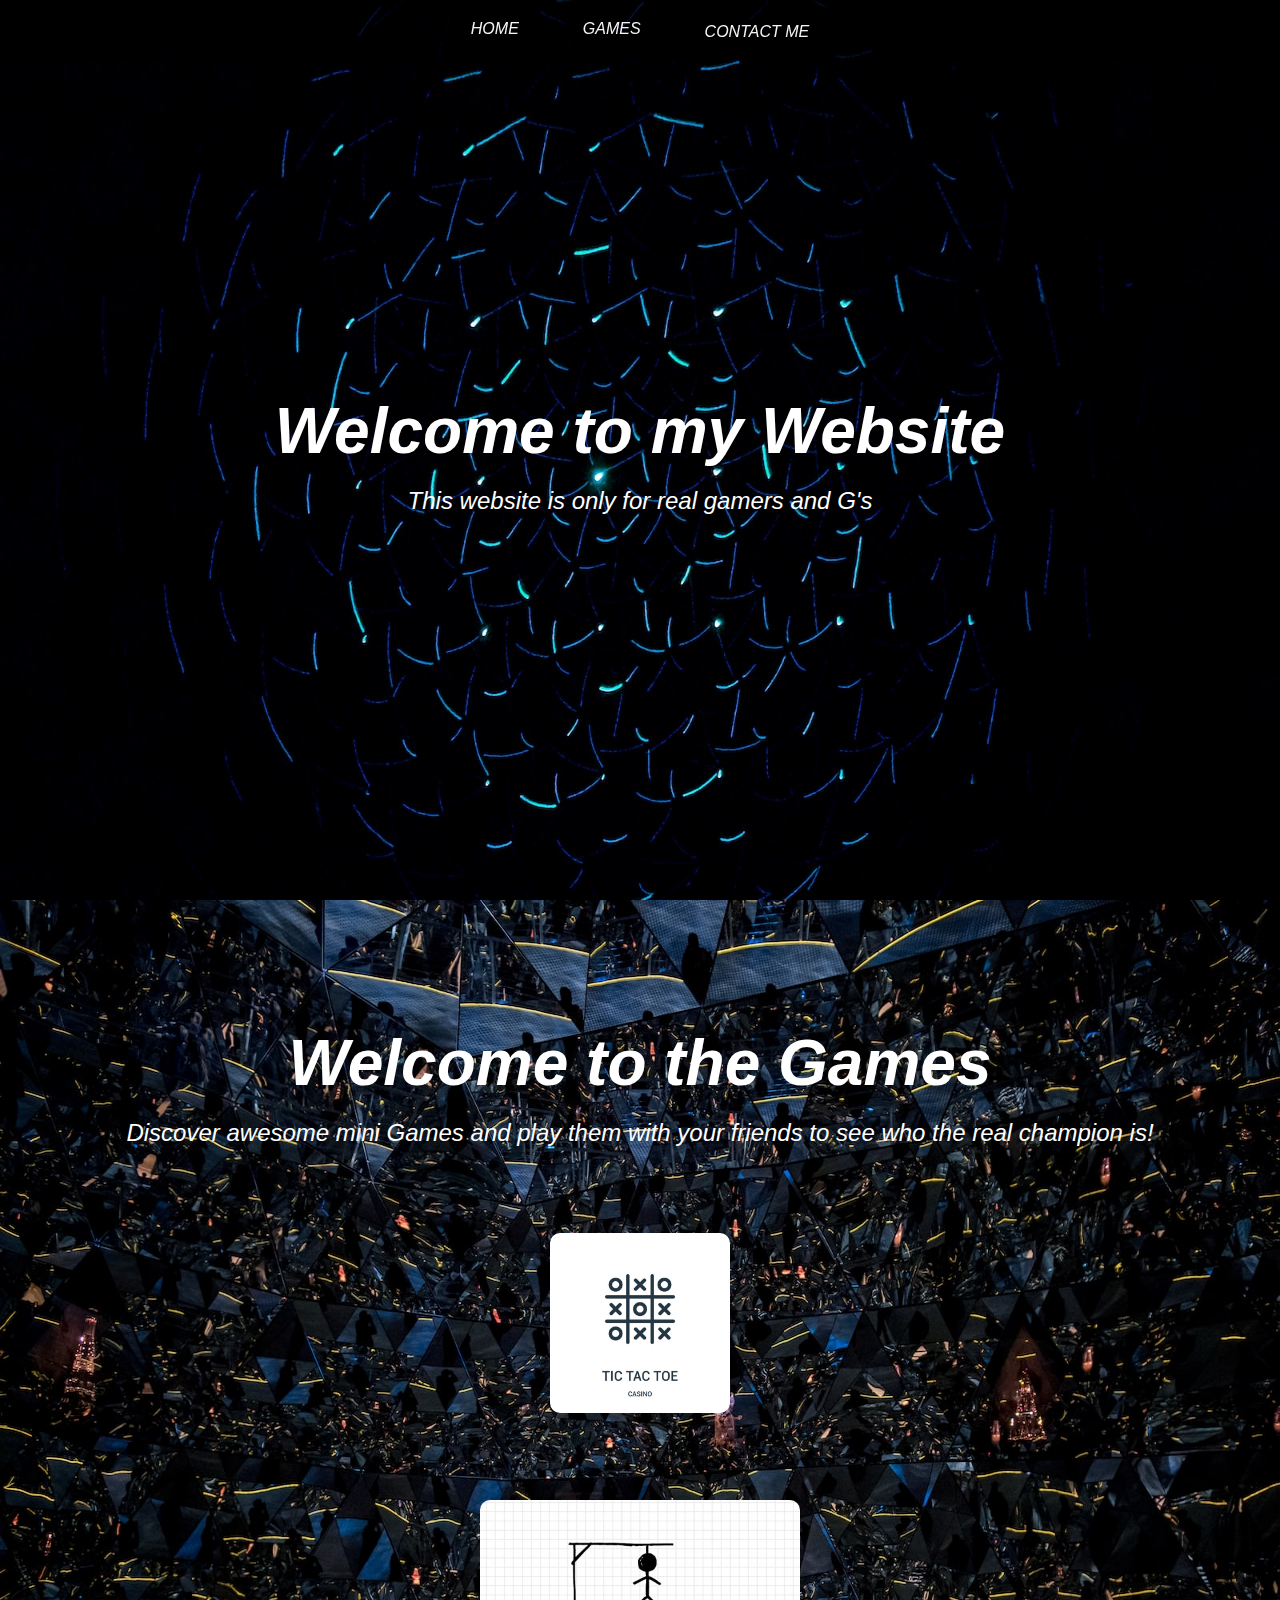
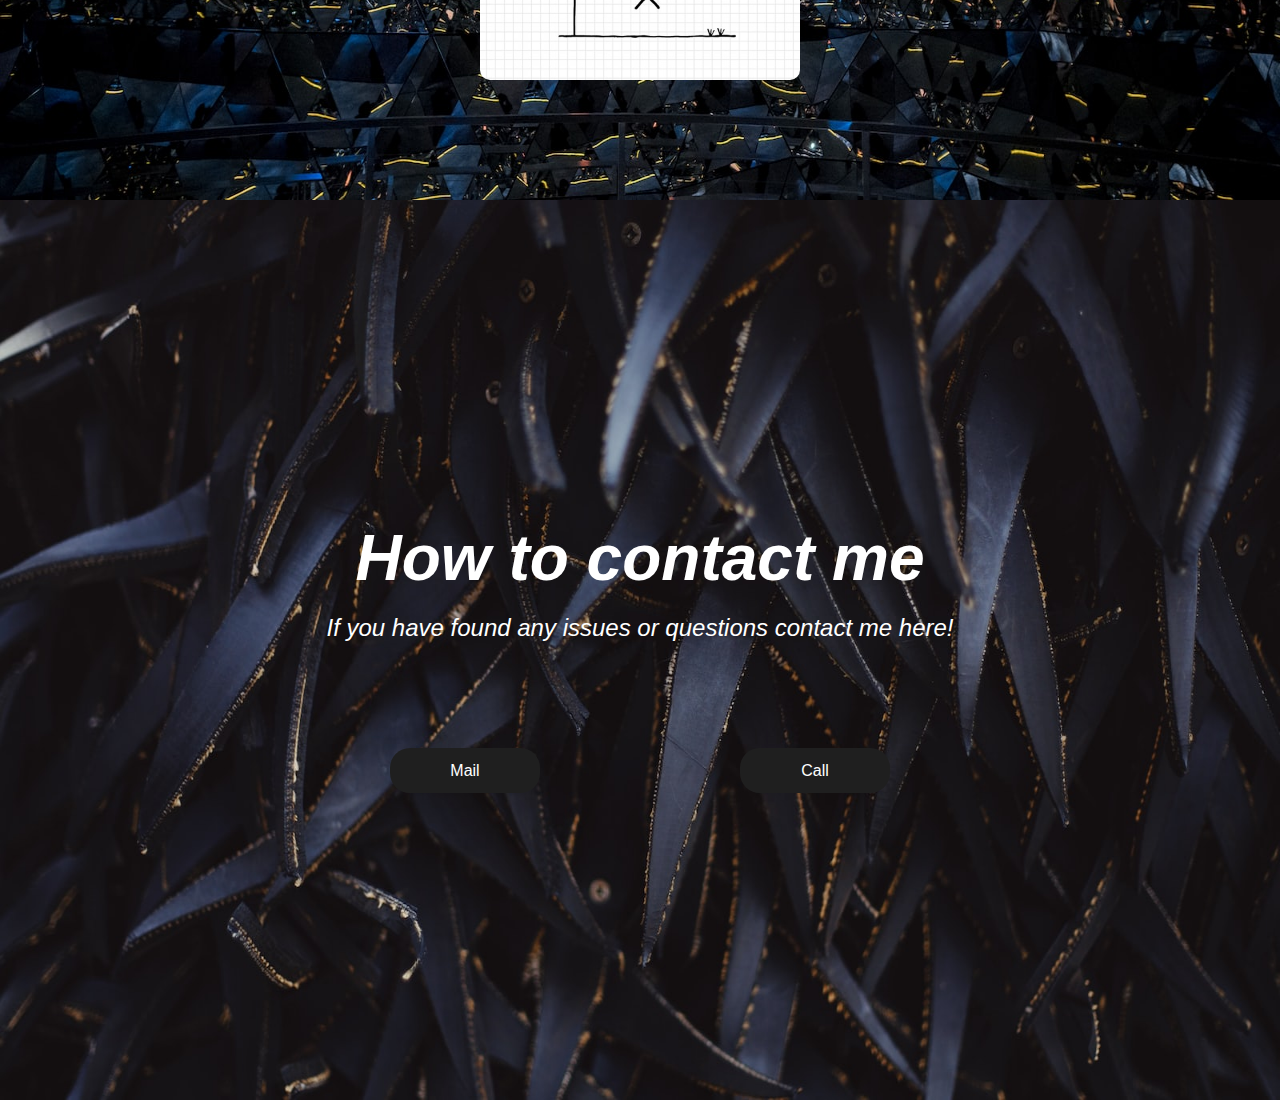
<file: index.html>
<!DOCTYPE html>
<html>
    <head>
        <title>Website | Moritz Witte</title>
        <link rel="stylesheet" href="main.css">
        <meta charset="UTF-8">
        <meta name="viewport" content="width=device-width". initial-scale="1.0">
        <body>
            <div class="container">
                <nav class="navbar">
                    <ul>
                        <li> <a href="#home" >Home</a></li>
                        <li> <a href="#Games">Games<a></li>
                        <li> <a href="#Contact-me">Contact me</a></li>  
                    </ul>    
                </nav>
                <section class="section" id="home">
                    <img src="images/photo-1510906594845-bc082582c8cc.jpg" class="sectionImage">
                    <h1>Welcome to my Website</h1>
                    <p>This website is only for real gamers and G's</p>
                </section>
                <section class="section" id="Games">
                    <img src="images/photo-1526470702024-9213b24690c3.jpg" class="sectionImage">
                    <h1>Welcome to the Games</h1>
                    <p>Discover awesome mini Games and play them with your friends to see who the real champion is!</p>
                    <div style="display: flex; margin-top: 80px;">
                        <a href="TicTacToe/tic-tac-toe.html">
                        <img src="tictactoe.jpg" alt="" style="height: 180px; border-radius: 10px;">
                        </a>
                    </div>
                    <div style="display: flex; margin-top: 80px;">
                        <a href="hangman/hangman.html">
                        <img src="hangman.jpg" alt="" style="height: 180px; border-radius: 10px;">
                        </a>
                    </div>
                </section>
                <section class="section" id="Contact-me">
                    <img src="images/photo-1529532402930-4c257b112a1d.jpg" class="sectionImage">
                    <h1>How to contact me</h1>
                    <p>If you have found any issues or questions contact me here!</p>
                    <div class="buttons">
                    
                        <a class="Mail-link" href="mailto:Moritz.witte@alpha-lab.net" >
                            <div class="mail-button">
                                Mail
                            </div>
                        </a>
                  
                        <a class="call-link" href="tel:+41 76 344 56 45">
                            <div class="call-button">
                                Call
                            </div>
                        </a>
                    
                </div>
                    
            </div>
        </body>
    </head>
</html>
</file>
<file: main.css>
*
{
    padding: 0;
    margin: 0;
}

html {
    scroll-behavior: smooth;
}

a {
    text-decoration: none;
    color: white
}

body::-webkit-scrollbar{
    display: none;
  }

body {
    font-family: 'Roboto Mono', monospace;
    font-style: italic;
    background: #333;
    color: white;
    font-family: sans-serif;
    line-height: 1.6;
    height: 100vh;
}

.container {
    width: 100%;
    height: 100%;
}

.navbar {
    position: fixed;
    top: 0;
    z-index: 1;
    display: flex;
    width: 100%;
    height: 60px;
    background: rgba(0, 0, 0, 0.7)
}

.navbar ul {
    display: flex;
    list-style: none;
    width: 100%;
    justify-content: center;
}

.navbar ul li {
    margin: 0 1rem;
    padding: 1rem;
}

.navbar ul li a {
    text-decoration: none;
    text-transform: uppercase;
    color: #f4f4f4;
}

.section {
    text-align: center;
    position: relative;
}

.sectionContent {
    position: absolute; 
    top: 0; 
    margin-top: 10%;
}


section {
    display: flex;
    flex-direction: column;
    align-items: center;
    justify-content: center;
    text-align: center;
    width: 100%;
    height: 100vh;
    text-decoration: none;
}

section h1 {
    font-size: 4rem;

}

section p {
    font-size: 1.5rem;
    color: white;
}



/* Section images */

.sectionImage {
    z-index: -1;
    position: absolute;
    width: 100%;
    height: 100%;
}


li a::after {
    content: '';
    width: 0;
    height: 3px;
    background-color: rgb(212, 0, 255);
    margin: auto;
    display: block;

}

li a:hover::after {
    width: 100%;
    transition: 0.2s linear;
}    

.buttons {
    width: 500px;

}

.mail-button {  
    float: left;
    font-size: bold;
    padding: 10px 25px;
    background-color: #333;
    border: black;
    border-width: bold;
    width: 100px;
    border-radius: 20px; 
    cursor: pointer;
    background: linear-gradient(to right, rgb(224, 83, 182) 50%, rgb(31, 31, 31) 50%);
    background-size: 200% 100%;
    background-position: right bottom;
    transition: all .5s ease-out;
    font-style: normal;
    margin-top: 100px;
}


.mail-button:hover {  
    background-position: left bottom;
}


.call-button {
    font-size: bold;
    float: right;
    padding: 10px 25px;
    background-color: #333;
    border: black;
    border-width: bold;
    width: 100px;
    border-radius: 20px; 
    cursor: pointer;
    background: linear-gradient(to right, rgb(224, 83, 182) 50%, rgb(31, 31, 31) 50%);
    background-size: 200% 100%;
    background-position: right bottom;
    transition: all .5s ease-out;
    font-style: normal;
    margin-top: 100px;

}

.call-button:hover {  
    background-position: left bottom;
}
</file>
